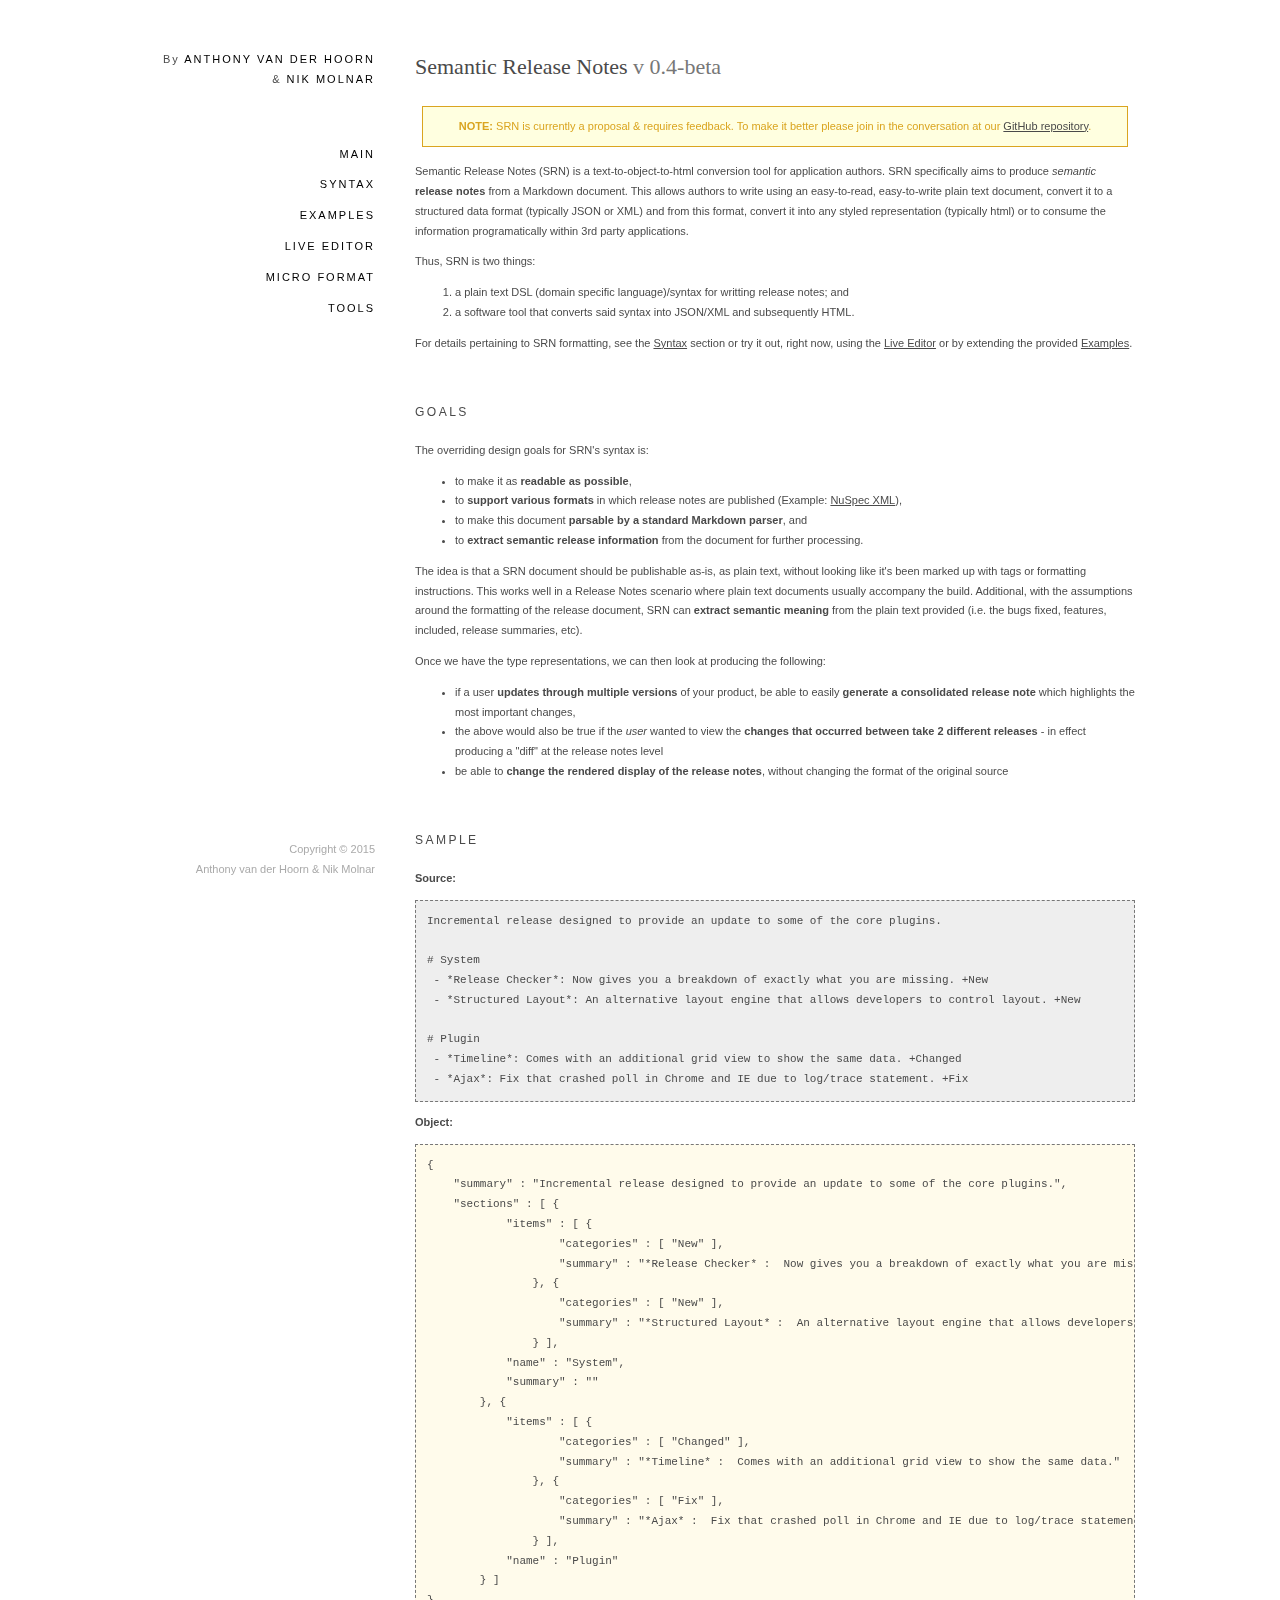
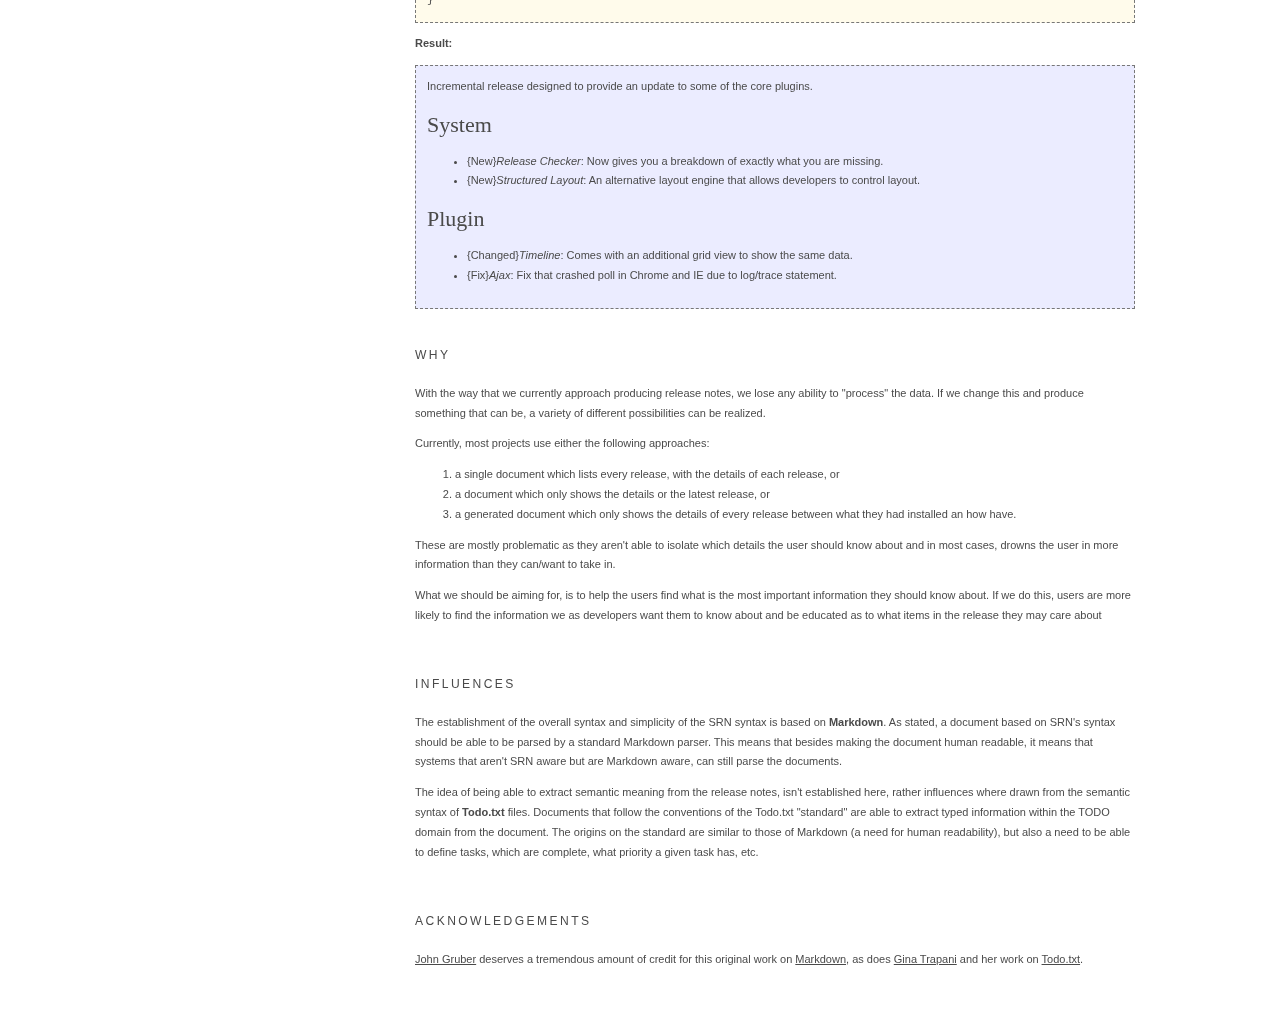
<file: index.html>
<!doctype html>
<!--[if lt IE 7]> <html class="no-js lt-ie9 lt-ie8 lt-ie7" lang="en"> <![endif]-->
<!--[if IE 7]>    <html class="no-js lt-ie9 lt-ie8" lang="en"> <![endif]-->
<!--[if IE 8]>    <html class="no-js lt-ie9" lang="en"> <![endif]-->
<!--[if gt IE 8]><!--> <html class="no-js" lang="en"> <!--<![endif]-->
<head>
    <meta charset="utf-8">
    <meta http-equiv="X-UA-Compatible" content="IE=edge,chrome=1">
    <title>Semantic Release Notes</title>
    <meta name="description" content="">

    <meta name="viewport" content="width=device-width">
    <link rel="stylesheet" href="css/style.css"> 
</head>
<body>
    <!--[if lt IE 7]><p class=chromeframe>Your browser is <em>ancient!</em> <a href="http://browsehappy.com/">Upgrade to a different browser</a> or <a href="http://www.google.com/chromeframe/?redirect=true">install Google Chrome Frame</a> to experience this site.</p><![endif]-->
    <div class="wrapper"> 
        <section class="box box-top">
            <h1>Semantic Release Notes <span class="light">v 0.4-beta</span></h1> 
        </section>
        <header>
            <div class="header-inner">
                <div class="author">
                    By <strong><a href="https://twitter.com/anthony_vdh">Anthony van der Hoorn</a></strong><br /> &amp; <strong><a href="https://twitter.com/nikmd23">Nik Molnar</a></strong> 
                </div>
                <ul>
                    <li><a href="#Main">Main</a></li> 
                    <li><a href="#Syntax">Syntax</a></li>
                    <li><a href="#Examples">Examples</a></li>
                    <li><a href="#Editor">Live Editor</a></li>
                    <li><a href="#MicroFormat">Micro Format</a></li>
                    <li><a href="#Tools">Tools</a></li>
                </ul>
            </div>
        </header>  
        <section class="box box-main">
            <div style="width:95%; margin: auto; background-color: lightyellow; border: 1px solid goldenrod; color: goldenrod; margin: -5px auto 15px; padding: 10px; text-align: center;">
                <strong>NOTE:</strong> SRN is currently a proposal &amp; requires feedback. To make it better please join in the conversation at our <a href="https://github.com/Glimpse/Semantic-Release-Notes/issues">GitHub repository</a>.
            </div>
            <div>
                <input name="menu-root-radio" class="menu-root-radio" id="Main" type="radio" checked="checked" />
                <a id="Main"></a>
                <div class="section-main">
                    <p>
                        Semantic Release Notes (SRN) is a text-to-object-to-html conversion tool for application authors. SRN 
                        specifically aims to produce <em>semantic</em> <strong>release notes</strong> from a Markdown document. 
                        This allows authors to write using an easy-to-read, easy-to-write plain text document, convert it to a structured data format
                        (typically JSON or XML) and from this format, convert it into any styled representation (typically html) or to consume the 
                        information programatically within 3rd party applications.
                    </p> 
                    <p>
                        Thus, SRN is two things:
                        <ol>
                            <li>a plain text DSL (domain specific language)/syntax for writting release notes; and</li>
                            <li>a software tool that converts said syntax into JSON/XML and subsequently HTML.</li>
                        </ol>
                        For details pertaining to SRN formatting, see the <a href="#Syntax">Syntax</a> section or 
                        try it out, right now, using the <a href="#Editor">Live Editor</a> or by extending the provided <a href="#Examples"> 
                        Examples</a>.
                    </p>
            
                    <h3>Goals</h3> 
                    <p>
                        The overriding design goals for SRN's syntax is:
                        <ul>
                            <li>to make it as <strong>readable as possible</strong>,</li>
                            <li>to <strong>support various formats</strong> in which release notes are published (Example: <a href="http://docs.nuget.org/docs/reference/nuspec-reference">NuSpec XML</a>),</li>
                            <li>to make this document <strong>parsable by a standard Markdown parser</strong>, and</li>
                            <li>to <strong>extract semantic release information</strong> from the document for further processing.</li>
                        </ul> 
                        The idea is that a SRN document should be publishable as-is, as plain text, 
                        without looking like it's been marked up with tags or formatting instructions. This works well in a 
                        Release Notes scenario where plain text documents usually accompany the build. Additional, with the 
                        assumptions around the formatting of the release document, SRN can <strong>extract semantic meaning</strong> 
                        from the plain text provided (i.e. the bugs fixed, features, included, release summaries, etc).
                    </p> 
                    <p>
                        Once we have the type representations, we can then look at producing the following:
                        <ul>
                            <li>
                                if a user <strong>updates through multiple versions</strong> of your product, be able to easily <strong>generate 
                                a consolidated release note</strong> which highlights the most important changes,
                            </li>
                            <li>
                                the above would also be true if the <i>user</i> wanted to view the <strong>changes that occurred 
                                between take 2 different releases</strong> - in effect producing a "diff" at the release notes level
                            </li>
                            <li>
                                be able to <strong>change the rendered display of the release notes</strong>, without changing the format of the 
                                original source
                            </li>
                        </ul>
                    </p>

                    <h3>Sample</h3>
                    <div class="container">
                        <strong>Source:</strong>
                        <pre class="code">Incremental release designed to provide an update to some of the core plugins.

# System
 - *Release Checker*: Now gives you a breakdown of exactly what you are missing. +New
 - *Structured Layout*: An alternative layout engine that allows developers to control layout. +New
 
# Plugin
 - *Timeline*: Comes with an additional grid view to show the same data. +Changed
 - *Ajax*: Fix that crashed poll in Chrome and IE due to log/trace statement. +Fix</pre>
                        <strong>Object:</strong>
                        <pre class="object"></pre>
                        <strong>Result:</strong>
                        <div class="result"></div>
                    </div> 

                    <h3>Why</h3>
                    <p>
                        With the way that we currently approach producing release notes, we lose any ability to "process" the data.
                        If we change this and produce something that can be, a variety of different possibilities can be realized.
                    </p>
                    <p>
                        Currently, most projects use either the following approaches:
                        <ol>
                            <li>a single document which lists every release, with the details of each release, or</li>
                            <li>a document which only shows the details or the latest release, or</li>
                            <li>a generated document which only shows the details of every release between what they had installed an how have.</li>
                        </ol>
                        These are mostly problematic as they aren't able to isolate which details the user should know about and in
                        most cases, drowns the user in more information than they can/want to take in.
                    </p>
                    <p>
                        What we should be aiming for, is to help the users find what is the most important information 
                        they should know about. If we do this, users are more likely to find the information we as 
                        developers want them to know about and be educated as to what items in the release they may care about
                    </p>

                    <h3>Influences</h3> 
                    <p>
                        The establishment of the overall syntax and simplicity of the SRN syntax is based on <strong>Markdown</strong>.
                        As stated, a document based on SRN's syntax should be able to be parsed by a standard Markdown parser. 
                        This means that besides making the document human readable, it means that systems that aren't SRN 
                        aware but are Markdown aware, can still parse the documents.
                    </p> 
                    <p>
                        The idea of being able to extract semantic meaning from the release notes, isn't established here, rather 
                        influences where drawn from the semantic syntax of <strong>Todo.txt</strong> files. Documents that 
                        follow the conventions of the Todo.txt "standard" are able to extract typed information within the 
                        TODO domain from the document. The origins on the standard are similar to those of Markdown (a need 
                        for human readability), but also a need to be able to define tasks, which are complete, what priority 
                        a given task has, etc.
                    </p>
                    
                    <h3>Acknowledgements</h3> 
                    <p>
                        <a href="http://daringfireball.net">John Gruber</a> deserves a tremendous amount of credit 
                        for this original work on <a href="http://daringfireball.net/projects/markdown/">Markdown</a>, as does 
                        <a href="http://ginatrapani.org/">Gina Trapani</a> and her work on <a href="http://todotxt.com/">Todo.txt</a>.
                    </p>
                </div>
            </div> 
            <div>
                <input name="menu-root-radio" class="menu-root-radio" id="Syntax" type="radio" />
                <div class="section-basics">
                    <a id="Syntax"></a>
                    <h2>Syntax</h2>
            
                    <h3>The axes of Semantic Release Notes </h3> 
                    <p>
                        Using the SRN syntax, you can create a list that can be broken along various key axes.
                        <ul>
                            <li>
                                <strong>Summary</strong>:
                                At its most basic level, SRN should be able to take a paragraph and interpret that as the summary 
                                of a given release. 
                            </li>
                            <li>
                                <strong>Item</strong>:
                                A release note should be able to show which "items" are included in a given release. Items typically include 
                                features, bug fixes, or improvements. This is indicated via 
                                a standard Markdown <em>ordered</em> or <em>unorderded</em> list. 
                            </li>
                            <li>
                                <strong>Section</strong>:
                                Lets the author group items which represent logical sections within the application. 
                                These can be arbitrary in nature and specific to the release notes which application is for.
                                This is indicated via a standard Markdown <em>header</em>. 
                            </li>
                            <li>
                                <strong>Priority</strong>:
                                The release note should be able to let you define the importance feature or item that has been 
                                defined. This is indicated via a standard Markdown <em>ordered list</em>.
                            </li>
                            <li>
                                <strong>Category</strong>:
                                Additionally the release note should be able to indicate what category an item is. For instance, 
                                "+New", "+Change", "+Bug-Fix", +Developer". This is indicated via a single word, or - (dash) delimited phrase, that has a "+" prefix. 
                            </li>
                            <li>
                                <strong>Metadata</strong>:
                                A list of metadata can be added to a release note. Only some elements are possible, with their respective specific syntax.
                            </li>
                            <li>
                                <strong>Release</strong>:
                                As SRN allows for many releases to be defined within the one block of text, the system needs 
                                to provide a means by which an individual release can be identified.
                                This is indicated via a standard Markdown <em>header</em>. 
                            </li>
                        </ul>
                    </p> 
                
                    <h3>Summaries</h3>
                    <p>
                        It is useful to be able to provide summaries various parts of the release. Sections and Releases allow 
                        for multi-line multi-paragraph summaries, whilst the summary for an Item is more restrictive, only allowing a 
                        single paragraph descriptions. 
                    </p>
                    <p>
                        In each content block, a subset of Markdown is supported -  _italic_, **bold**, `code` and [link](uri).
                    </p>
                    <div class="container">
                        <strong>Examples:</strong>
                        <pre class="code">This is a _project_ summary with two paragraphs. 
Lorem ipsum dolor sit amet consectetuer **adipiscing** elit. 
Aliquam hendreritmi posuere lectus.

Vestibulum `enim wisi` viverra nec fringilla in laoreet
vitae risus. Donec sit amet nisl. Aliquam [semper](?) ipsum
sit amet velit.</pre>
                        <div class="result"></div>
                        <pre class="object"></pre>
                    </div> 
                
                    <h3>Items</h3>
                    <p>
                        When trying to extract individual items that make up a release, standard lists (ordered or unordered) are used. These 
                        lists indicate the items what are a part of the Section or Release they are a part of.
                    </p>
                    <p>
                        Since the syntax is a subset of Markdown the same list types are supported.   
                    </p>
                    <div class="container">
                        <strong>Examples:</strong>
                        <pre class="code"> - This is the _first_ *list* item.
 - This is the **second** __list__ item.
 - This is the `third` list item.
 - This is the [forth](?) list item.</pre>
                        <div class="result"></div>
                        <pre class="object"></pre>
                    </div> 
                
                    <h3>Sections</h3>
                    <p>
                        When trying to extract individual items that make up a release, standard lists (ordered or unordered) are used. These 
                        lists indicate the items what are a part of the Section or Release they are a part of. These are usually used in larger 
                        applications when it's important to isolate out different sections of the application.
                    </p>
                    <p>
                        Sections are expressed through the use of headings. Also sections can have their own "Summaries" and "Items".
                    </p>
                    <div class="container">
                        <strong>Examples:</strong>
                        <pre class="code"># Section
This is the summary for Section.
 - This is a Section scoped first list item.
 - This is a Section scoped second list item.

# Other Section
This is the summary for Other Section.
 - This is a Other Section scoped first list item.
 - This is a Other Section scoped second list item.
                        </pre>
                        <div class="result"></div>
                        <pre class="object"></pre>
                    </div> 
                 
                    <h3>Priority</h3>
                    <p>
                        When defining items, the priority of the fix can be expressed via a standard ordered list. Normally we expect 
                        ordered lists index to increment sequentially upwards. For our purposes, since the index represents the the 
                        priority the values are always going to be 1, 2 or 3 - High, Normal and Minor. This means that when using 
                        priorities an index value is likely to be replicated. 
                    </p>
                    <p>
                        Since the syntax is a subset of Markdown the same ordered list types is supported. Note, the 
                        index order isn't important.
                    </p>
                    <div class="container">
                        <strong>Example:</strong>
                        <pre class="code"> 1. This is a High priority list item.
 1. This is a High priority list item. 
 2. This is a Normal priority list item. 
 1. This is a High priority list item. 
 2. This is a Normal priority list item.
 3. This is a Minor priority list item.
 3. This is a Minor priority list item. 
                        </pre>
                        <div class="result"></div>
                        <pre class="object"></pre>
                    </div> 

                    <h3>Category</h3>
                    <p>
                        When creating creating items it's useful to be able to assign a Category to an item. Conventional Categories may be established 
                        are with special meaning. Examples may include: New, Fix, Changed and Developer (where Developer describes a change that 
                        developers would be interested over users).
                    </p>
                    <p>
                        Markdown doesn't have an exact way of expressing this requirement, hence we use the following notation: "+New" or "+Bug-Fix".
                    </p>
                    <div class="container">
                        <strong>Examples:</strong>
                        <pre class="code"> - This is a +new list item.
 - This is a +Fix list item.
 - This is a +Change list item.
 - +New features are everyone's favorites.
 - This is a list item for a +Developer.
 - This is a +super-special custom list item.
 - This is my last +DEVELOPER list item. +New
                        </pre>
                        <div class="result"></div>
                        <pre class="object"></pre>
                    </div> 

                    <h3>Metadata</h3>
                    <p>
                        It can be useful to add some metadata to a release note, for example the list of commits targeted by the release note.
                    </p>
                    <p>
                        All metadata can be preceded by its name (case insensitive) followed by a colon, but each supported metadata have it's own syntax:
                        <ul>
                            <li>Commits: the first and last commits separated by three dots, included or not in a link. Name optional.</li>
                            <li>Contributors: list of all contributors for the release. Name mandatory.</li>
                            <li>Source: link to the sources. Name mandatory.</li>
                            <li>Binaries: link to the binaries. Name mandatory.</li>
                            <li>Generated at: generation time of the release notes with the following format: yyyy-mm-ddTHH:mm:ssZ (ISO 8601). Name optional.</li>
                        </ul>
                    </p>
                    <div class="container">
                        <strong>Examples:</strong>
                        <pre class="code">56af25a...d3fead4
Commits: [56af25a...d3fead4](https://github.com/Glimpse/Semantic-Release-Notes/compare/56af25a...d3fead4)
Contributors: Jérémie Bertrand, Jake Ginnivan, [Anthony van der Hoorn](https://github.com/avanderhoorn)
source: [MyPackage.zip](https://github.com/laedit/MyPackage/archive/v0.1.0.zip)
binaries: [MyPackage.exe](https://github.com/laedit/MyPackage/releases/download/v0.1.0/MyPackage.exe)
Generated at: 2015-05-04T08:45:36Z
2015-05-04T08:45:36Z
                        </pre>
                        <div class="result"></div>
                        <pre class="object"></pre>
                    </div>

                    <h3>Release (Not Working)</h3>
                    <p>
                        In some cases we want to have the one document that describes many releases. In this case, the 
                        syntax simply allows you to define a heading which is the Version Number. If you use this feature 
                        in conjunction with sections, Section headers are also altered.
                    </p>
                    <p>
                        For the purposes of interpretation of the version number, it is assumed that you are using 
                        Semantic Visioning - <a href="http://semver.org/">http://semver.org/</a>. Normal Markdown headers 
                        are used to describe the version number for each release and the scope 
                        of reach release (which item, etc makes up the release).
                    </p>
                    <div class="container">
                        <strong>Examples:</strong>
                        Not yet specified.
                        <!--
                        <pre class="code"># 1.1
This is the release summary for 1.1

# 1.2
This is the release summary for 1.2

# 2.0
This is the release summary for 2.0
                        </pre>
                        <div class="result"></div>
                        <pre class="object"></pre>
                        -->
                    </div><!--
                    <div class="container">
                        <strong>Examples:</strong>
                        Not yet specified.
                        <pre class="code"># 1.1
This is the release summary for 1.1

## Section
This is the summary for Section for 1.1.

## Other Section
This is the summary for Other Section for 1.1.

# 1.2
This is the release summary for 1.2

## Section
This is the summary for Section for 1.2.

# 2.0
This is the release summary for 2.0

## Section
This is the summary for Section for 2.0.

## Other Section
This is the summary for Other Section for 2.0.
                        </pre>
                        <div class="result"></div>
                        <pre class="object"></pre>
                    </div>-->
                </div>
            </div> 
            <div>
                <input name="menu-root-radio" class="menu-root-radio" id="Examples" type="radio" />
                <div class="section-syntax"> 
                    <a id="Examples"></a>
                    <h2>Examples</h2>
                    <div class="section-editor">
                        <ul class="tabs">
                            <li><a class="active" data-tab="1">Example A</a></li>
                            <li><a data-tab="2">Example B</a></li>
                            <li><a data-tab="3">Example C</a></li>
                            <li><a data-tab="4">Example D</a></li>
                        </ul> 
                        <ul class="tabs-content example">
                            <li class="active container" data-tab="1">
                                <p>Simple example of how a summary can be used in conjunction with release items.</p>
                                <strong>Source:</strong>
                                <pre class="code">Incremental release designed to provide an update to some of the core plugins.

 - Release Checker: Now gives you a breakdown of exactly what you are missing. +New
 - Structured Layout: An alternative layout engine that allows developers to control layout. +New
 - Timeline: Comes with an additional grid view to show the same data. +Changed
 - Ajax: Fix that crashed poll in Chrome and IE due to log/trace statement. +Fix</pre>
                                <strong>Result:</strong>
                                <div class="result"></div>
                                <strong>Object:</strong>
                                <pre class="object"></pre>
                            </li>
                            <li class="container" data-tab="2">
                                <p>This introduces the concept of sections, along with the items that can be linked with a section.</p>
                                <strong>Source:</strong>
                                <pre class="code">Incremental release designed to provide an update to some of the core plugins.

# System
 - *Release Checker*: Now gives you a breakdown of exactly what you are missing. +New
 - *Structured Layout*: An alternative layout engine that allows developers to control layout. +New
 
# Plugin
 - *Timeline*: Comes with an additional grid view to show the same data. +Changed
 - *Ajax*: Fix that crashed poll in Chrome and IE due to log/trace statement. +Fix</pre>
                                <strong>Result:</strong>
                                <div class="result"></div>
                                <strong>Object:</strong>
                                <pre class="object"></pre>
                            </li>
                            <li class="container" data-tab="3">
                                <p>More complex example that shows how general a general summary and items can be linked to a release,
                                    along with a summary and items that can be linked to sections. Also shows how categories can be used.</p>
                                <strong>Source:</strong>
                                <pre class="code">Incremental release designed to provide an update to some of the core plugins.
 - *Example*: You can have global issues that aren't grouped to a section

# System
This description is specific to system section.
 - *Release Checker*: Now gives you a +new breakdown of exactly what you are missing.
 - *Structured Layout*: A +new alternative layout engine that allows developers to control layout.

# Plugin
This description is specific to plugin section.
 - *Timeline*: Comes with an additional grid view to show the same data. +Changed
 - *Ajax*: +Fix that crashed poll in Chrome and IE due to log/trace statement. [[i1234][http://getglimpse.com]]</pre>
                                <strong>Result:</strong>
                                <div class="result"></div>
                                <strong>Object:</strong>
                                <pre class="object"></pre>
                            </li>
                            <li class="container" data-tab="4">
                                <p>Same as the previous sample, with the addition of priories and icons that can 
                                    be associated with sections.</p>
                                <strong>Source:</strong>
                                <pre class="code">Incremental release designed to provide an update to some of the core plugins.
 1. *Example*: You can have global issues that aren't grouped to a section

# System [[icon][http://getglimpse.com/release/icon/core.png]]
This description is specific to system section.
 3. *Release Checker*: Now gives you a breakdown of exactly what you are missing. +New
 2. *Structured Layout*: An alternative layout engine that allows developers to control layout. +New

# Plugin [[icon][http://getglimpse.com/release/icon/mvc.png]]
This description is specific to plugin section.
 1. *Timeline*: Comes with an additional grid view to show the same data. +Changed
 1. *Ajax*: Fix that crashed poll in Chrome and IE due to log/trace statement. +Fix [[i1234][http://getglimpse.com]]

Commits: [56af25a...d3fead4](https://github.com/Glimpse/Semantic-Release-Notes/compare/56af25a...d3fead4)</pre>
                                <strong>Result:</strong>
                                <div class="result"></div>
                                <strong>Object:</strong>
                                <pre class="object"></pre>
                            </li>
                        </ul>
                    </div>
                </div>
            </div> 
            <div>
                <input name="menu-root-radio" class="menu-root-radio" id="Editor" type="radio" />
                <div class="section-editor">
                    <a id="Editor"></a>
                    <h2>Live Editor</h2> 
                    <div class="section-editor">
                        <p>Feel free to play around with some samples and see how things are put together.</p> 
                        <textarea class="editor" style="height:180px;">Incremental release designed to provide an update to some of the core plugins.

 - Release Checker: Now gives you a breakdown of exactly what you are missing. +New
 - Structured Layout: An alternative layout engine that allows developers to control layout. +New
 - Timeline: Comes with an additional grid view to show the same data. +Changed
 - Ajax: Fix that crashed poll in Chrome and IE due to log/trace statement. +Fix</textarea>
                        <div class="center">
                            <button class="execute">Parse!</button>
                        </div>
                        <div class="result-container">
                            <strong>Result:</strong>
                            <div class="result"></div>
                            <strong>Object:</strong>
                            <pre class="object"></pre>
                        </div>
                    </div>
                </div>
            </div> 
            <div> 
                <input name="menu-root-radio" class="menu-root-radio" id="MicroFormat" type="radio" />
                <div class="section-micro-format">
                    <a id="MicroFormat"></a>
                    <h2>Micro Format</h2>

                    Yet to come.

                </div>
            </div> 
            <div>
                <input name="menu-root-radio" class="menu-root-radio" id="Tools" type="radio" />
                <div class="section-tools">
                    <a id="Tools"></a>
                    <h2>Tools</h2>

                    Here are a list of tools based on Semantic Release Notes:
                    <ul>
                      <li><a href="https://github.com/jakeginnivan/gitreleasenotes">Git Release Notes</a> by Jake Ginnivan<br/>
                        Utility which makes it really easy to generate semantic release notes for your Git project. Works with GitHub, Jira and YouTrack.</li>
                      <li><a href="https://github.com/laedit/SemanticReleaseNotesParser">Semantic Release Notes Parser</a> by Jérémie Bertrand<br/>
                        C# parser / formatter of Semantic Release Notes, can be used to parse a semantic release notes and to format it to a markdown or html file or environment variable, for use on build sever.</li>
                    </ul>
                </div>
            </div>
        </section>  
        <footer>
            <div class="footer-inner">
                Copyright &copy; 2015<br /> Anthony van der Hoorn &amp; Nik Molnar
            </div>
        </footer>
    </div>


    <script src="http://ajax.googleapis.com/ajax/libs/jquery/1.7.1/jquery.min.js"></script>
    <script>window.jQuery || document.write('<script src="js/libs/jquery-1.7.1.min.js"><\/script>');</script> 
    <script src="js/script.js"></script> 
<script type="text/javascript">
  var _gaq = _gaq || [];
  _gaq.push(['_setAccount', 'UA-26457179-3']);
  _gaq.push(['_trackPageview']);
  (function() {
    var ga = document.createElement('script'); ga.type = 'text/javascript'; ga.async = true;
    ga.src = ('https:' == document.location.protocol ? 'https://ssl' : 'http://www') + '.google-analytics.com/ga.js';
    var s = document.getElementsByTagName('script')[0]; s.parentNode.insertBefore(ga, s);
  })();
</script>
</body>
</html>
</file>
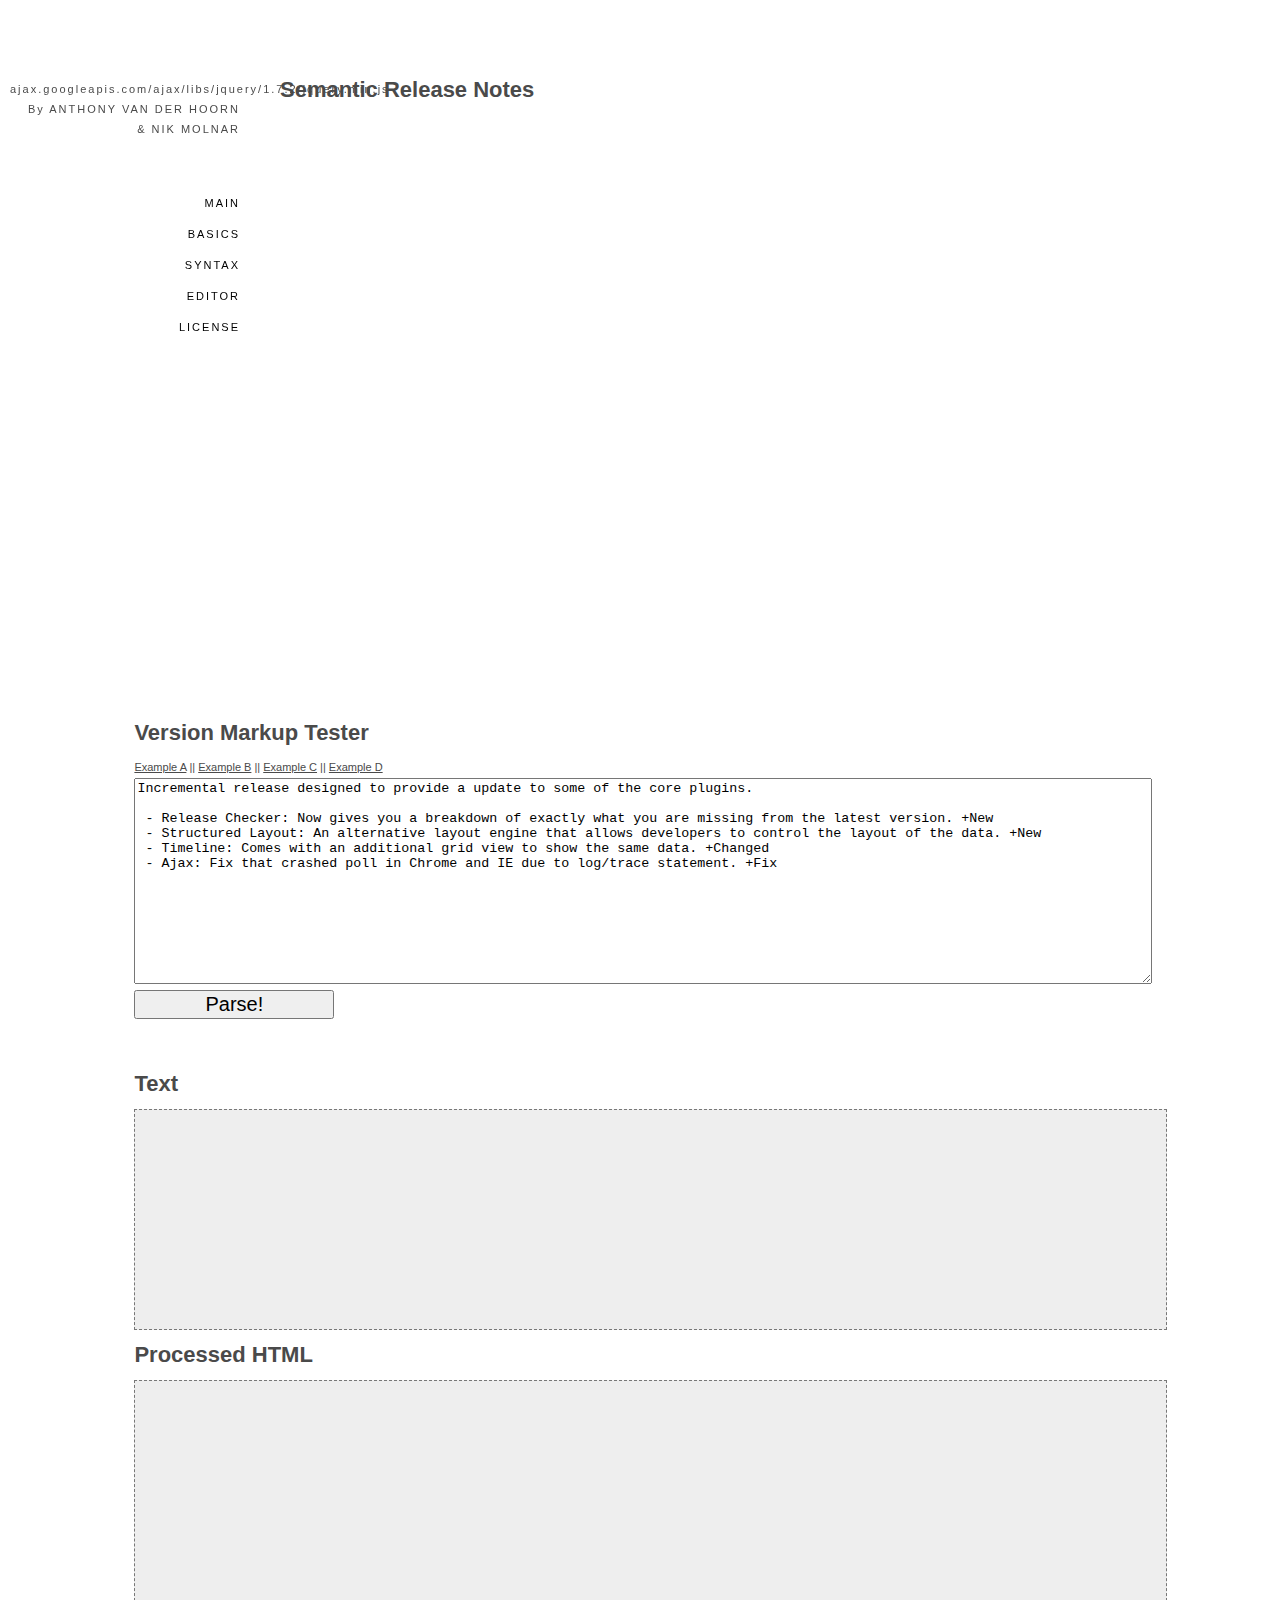
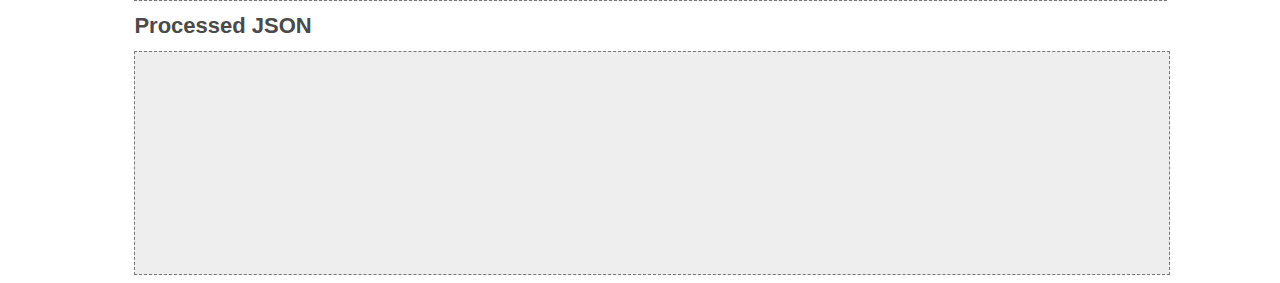
<file: version.html>
<!DOCTYPE html>
<html>
<head>
    <meta charset="utf-8">
    <title>Version Tester</title> 
    <style>
        body { margin-top: 0; padding: 0; font-family: Verdana, "Bitstream Vera Sans", sans-serif; line-height: 1.8em; text-align: left; font-size: 11px; color: #4A4A4A; }
        .main { width: 1260px; height: auto; margin: 80px auto 0 auto; }
        .box { width: 720px; height: auto; margin: 0 auto 0 auto; }
        .menu { width: 270px; position: fixed; float: left; letter-spacing: 2px; text-align: right; }
        .menu-inner { margin-right: 40px; }
        
        a, a:visited, a:link { color: #4A4A4A; }
        a:hover { color: black; text-decoration: none; background-color: #D1D1D1; }

        .author { margin: 0 0 5em; }
        .author strong { font-size: 1em; font-weight: normal; text-transform: uppercase; }

        .menu li { list-style: none; text-transform: uppercase; margin: 0 0 1em 0; padding: 0; }
        .menu a, .menu a:visited, .menu a:link { color: black; text-decoration: none; }


        .container { width: 80%; margin-left: 10%; }
        .editor { width: 100%; height: 200px; }
        .execute { width: 200px; font-size: 20px; margin-bottom: 40px; }
        .resultJson, .resultHtml, .resultText { font-size: 11px;border: 1px dashed #777; background-color: #EEE; padding: 1em; width: 100%; overflow-x: scroll; }
        .resultJson { min-height: 200px; font-family: Consolas, monospace, serif; } 
        .resultHtml, .resultText { min-height: 200px; font-size: 90%; }

        ul.custom { list-style: none; padding-left: 20px; }
        ul.custom > li:before { content: attr(data-content) '.'; padding-right: 7px; }
    </style>
</head>
<body class="semantic"> 
    <div class="main">
        <div class="menu">ajax.googleapis.com/ajax/libs/jquery/1.7.2/jquery.min.js
            <div class="menu-inner">
                <div class="author">
                    By <strong>Anthony van der Hoorn</strong><br /> &amp; <strong>Nik Molnar</strong> 
                </div>
                <ul>
                    <li><a href="#Main">Main</a></li>
                    <li><a href="#Basics">Basics</a></li>
                    <li><a href="#Syntax">Syntax</a></li>
                    <li><a href="#Editor">Editor</a></li>
                    <li><a href="#License">License</a></li>
                </ul>
            </div>
        </div>
        <div class="box">
            <h1>Semantic Release Notes</h1>

        </div>
    </div>

    
    <br /><br /><br /><br /><br /><br /><br /><br /><br /><br />
    <br /><br /><br /><br /><br /><br /><br /><br /><br /><br />
    <br /><br /><br /><br /><br /><br /><br /><br /><br /><br />
    <div class="container">
        <h1>Version Markup Tester</h1>
        <a href="#" class="example" id="firstData" data-example="1">Example A</a> || 
        <a href="#" class="example" data-example="2">Example B</a> || 
        <a href="#" class="example" data-example="3">Example C</a> || 
        <a href="#" class="example" data-example="4">Example D</a>
        <textarea class="editor">
        </textarea><br />
        <input type="button" class="execute" value="Parse!" />
        
        <div style="display: none">
            <div class="exampleContent1">Incremental release designed to provide a update to some of the core plugins.

 - Release Checker: Now gives you a breakdown of exactly what you are missing from the latest version. +New
 - Structured Layout: An alternative layout engine that allows developers to control the layout of the data. +New
 - Timeline: Comes with an additional grid view to show the same data. +Changed
 - Ajax: Fix that crashed poll in Chrome and IE due to log/trace statement. +Fix</div>
            <div class="exampleContent2">Incremental release designed to provide a update to some of the core plugins.

# System
 - *Release Checker*: Now gives you a breakdown of exactly what you are missing from the latest version. +New
 - *Structured Layout*: An alternative layout engine that allows developers to control the layout of the data. +New

# Plugin
 - *Timeline*: Comes with an additional grid view to show the same data. +Changed
 - *Ajax*: Fix that crashed poll in Chrome and IE due to log/trace statement. +Fix</div>
            <div class="exampleContent3">Incremental release designed to provide a update to some of the core plugins.
 - *Example*: You can have global issues that aren't grouped to a section

# System
This description is specific to system section.
 - *Release Checker*: Now gives you a breakdown of exactly what you are missing from the latest version. +New
 - *Structured Layout*: An alternative layout engine that allows developers to control the layout of the data. +New

# Plugin
This description is specific to plugin section.
 - *Timeline*: Comes with an additional grid view to show the same data. +Changed
 - *Ajax*: Fix that crashed poll in Chrome and IE due to log/trace statement. +Fix [[i1234][http://getglimpse.com]]</div>
            <div class="exampleContent4">Incremental release designed to provide a update to some of the core plugins.
 1. *Example*: You can have global issues that aren't grouped to a section

# System [[icon][http://getglimpse.com/release/icon/core.png]]
This description is specific to system section.
 3. *Release Checker*: Now gives you a breakdown of exactly what you are missing from the latest version. +New
 1. *Structured Layout*: An alternative layout engine that allows developers to control the layout of the data. +New

# Plugin [[icon][http://getglimpse.com/release/icon/mvc.png]]
This description is specific to plugin section.
 1. *Timeline*: Comes with an additional grid view to show the same data. +Changed
 1. *Ajax*: Fix that crashed poll in Chrome and IE due to log/trace statement. +Fix [[i1234][http://getglimpse.com]]</div> 
        </div>
        

        <h1>Text</h1> 
        <div class="resultText"></div>

        <h1>Processed HTML</h1> 
        <div class="resultHtml"></div>
        
        <h1>Processed JSON</h1>
        <div class="resultJson"></div>
    </div>
    <script type="text/javascript" src="http://code.jquery.com/jquery-1.7.2.min.js"></script>
    <script type="text/javascript">
        var parse = (function () {
            var linkProcessor = {
                    pattern : /\[\[(\S+)\]\[(\S+)\]\]/i,
                    process : function (input, obj) {
                        var match =  this.pattern.exec(input);
                        
                        if (match) {
                            if ($.isArray(obj)) {
                                obj.push(match[1]);
                                obj.push(match[2]);
                            }
                            else
                                obj[input[1]] = input[2];
                        }
                        
                        return obj;
                    }
                },
                lineProcessor = {
                    options : [{ 
                        pattern : /^# (\w*)/i,
                        test : function (input) {
                            return this.pattern.test(input);
                        },
                        process : function (obj, input) {
                            var title = this.pattern.exec(input),
                                links = linkProcessor.process(input, {}),
                                feature = { items : [] };
                            
                            feature.name = title[1];
                            if (links.icon)
                                feature.icon = links.icon;
                            
                            // Store results 
                            if (!obj.features)
                                obj.features = []; 
                            obj.features.push(feature);
                        }
                    },
                    {
                        pattern : /^ \-|([123])\. /i, 
                        categoryPattern : /\+([^\s]+)/i,
                        test : function (input) {
                            return this.pattern.test(input);
                        },
                        process : function (obj, input) {
                            var priority = this.pattern.exec(input),
                                category = this.categoryPattern.exec(input),
                                links = linkProcessor.process(input, []),
                                item = {};
                            
                            if (priority && !isNaN(priority[1])) 
                                item.priority =  priority[1]; 
                            input = input.replace(this.pattern, '');
                            if (category) {
                                item.category = category[1];
                                input = input.replace(this.categoryPattern, '');
                            }
                            if (links.length > 0) {
                                item.taskId = links[0];
                                item.teskLink = links[1];
                                input = input.replace(linkProcessor.pattern, '');
                            }
                            item.summary = input.trim();

                            // Store results 
                            if (!obj.features) {
                                if (!obj.items)
                                    obj.items = [];
                                obj.items.push(item);
                            }
                            else 
                                obj.features[obj.features.length - 1].items.push(item); 
                        }
                    }],
                    primary : {
                        process : function (obj, input) {
                            input = input.trim();
                            if (input === '')
                                return;

                            var item = obj;
                            if (obj.features) 
                                item = obj.features[obj.features.length - 1];
                            
                            if (!item.summary)
                                item.summary = '';
                            else 
                                item.summary += '\n'; 
                            item.summary += input; 
                        }
                    }
                },
                process = function (raw) {
                    var result = {},
                        rawLines = raw.split('\n');

                    for (var rawLineIndex in rawLines) {
                        var rawLine = rawLines[rawLineIndex],
                            matched = false;

                        // Process the line
                        for (var optionIndex in lineProcessor.options) {
                            var option = lineProcessor.options[optionIndex];
                            
                            if (option.test(rawLine)) {
                                option.process(result, rawLine);
                                matched = true;
                            }
                        }
                        if (!matched)
                            lineProcessor.primary.process(result, rawLine);
                    }
                    
                    return result;
                };
             
            return {
                process : process  
            };
        })();
        
        var formatJson = (function () {
            var process = function(val) {
                var result = '',
                    stack = [],
                    stackTop = { indent: '' },
                    strLen = val.length,
                    char = '',
                    indentStr = '    ',
                    newLine = '\r\n';
        
                for (var i = 0; i < strLen; i++) {
                    char = val[i];
            
                    if (char == '{' || char == '[') {
                        stack.push(stackTop = {
                            isArray: char == '[',
                            isOutterArray: char == '[' && val[i + 1] == '[',
                            indent: stackTop.indent + (!stackTop.isOutterArray ? indentStr : '')
                        }); 
                    }
            
                    if (char == '}' || (char == ']' && stackTop.isOutterArray))
                        result += newLine + (stack.length > 1 ? stack[stack.length - 2].indent : '');
             
                    result += ((char == ']' && !stackTop.isOutterArray) || char == ':' ? ' ' : '') + char + (char == '[' || char == ':' || (char == ',' && stackTop.isArray) ? ' ' : '');
             
                    if ((char == ',' && (!stackTop.isArray || stackTop.isOutterArray)) || char == '{' || (char == '[' && stackTop.isOutterArray))
                        result += newLine + stackTop.indent;
            
                    if (char == '}' || char == ']') {
                        stack.pop();
                        stackTop = stack[stack.length - 1];
                    } 
                }

                return result;
            };
            
            return {
                process : process
            };
        })();
        
        var formatHtml = (function () {
            var formatHtmlParser = [
                    {
                        pattern : /\*([\S ]+)\*/i,
                        process : function(val) {
                            return val.replace(this.pattern, '<strong>$1</strong>');
                        }
                    },
                    {
                        pattern : /\_([\S ]+)\_/i,
                        process : function(val) {
                            return val.replace(this.pattern, '<em>$1</em>');
                        }
                    }
                ],
                processString = function (val) {
                    return val ? val.replace(/\n/g, '<br />') : '';
                },
                processList = function (items) { 
                    var result = '',
                        hasPriorities = false;

                    for (var itemIndex in items) {
                        var item = items[itemIndex],
                            attr = '';
                    
                        if (item.priority) {
                            attr = ' data-content="' + item.priority + '"';
                            hasPriorities = true;
                        }
                        result += '<li' + attr + '>';
                        if (item.category)
                            result += ' {' + item.category + '}';
                    
                        var summary = item.summary;
                        for (var fomatterIndex in formatHtmlParser) 
                            summary = formatHtmlParser[fomatterIndex].process(summary);
                        result += summary;
                    
                        if (item.taskId)
                            result += ' <a href="' + item.teskLink + '">' + item.taskId + '</a>';
                        result += '</li>';
                    }

                    result =  '<ul' + (hasPriorities ? ' class="custom"' : '') + '>' + result + '</ul>';
                    
                    return result;
                },
                process = function (val) {
                    var result = '';
              
                    result += '<div>' + processString(val.summary) + processList(val.items) + '</div>';
                    for (var featureIndex in val.features) {
                        var feature = val.features[featureIndex];
                
                        result += '<div><h1>' + feature.name + '</h1>' + processString(feature.summary) + processList(feature.items) + '</div>';
                    }

                    return result; 
                };
            
            return {
                process : process
            };
        })();

        var process = function(data, raw) {
            var stringData = formatJson.process(JSON.stringify(data)),
                stringHtml = formatHtml.process(data);

            $('.resultJson').html('<pre>' + stringData + '</pre>');
            $('.resultHtml').html(stringHtml);
            $('.resultText').html(raw.replace(/ /g, '&nbsp;').replace(/\n/g, '<br />'));
        };

        $(function (){
            $('.execute').click(function() {
                process(parse.process($('.editor').val()), $('.editor').val());
            });
            
            $('.example').click(function () {
                var data = $('.exampleContent' + $(this).attr('data-example')).text();
                $('.editor').val(data);
            });
            
            $('#firstData').click();
        });
    </script>
</body>
</html>
</file>
<file: css/style.css>
/* HTML5 Boilerplate  */

article, aside, details, figcaption, figure, footer, header, hgroup, nav, section { display: block; }
audio, canvas, video { display: inline-block; *display: inline; *zoom: 1; }
audio:not([controls]) { display: none; }
[hidden] { display: none; }

html { font-size: 100%; -webkit-text-size-adjust: 100%; -ms-text-size-adjust: 100%; }
html, button, input, select, textarea { font-family: sans-serif; color: #222; }
body { margin: 0; font-size: 1em; line-height: 1.4; }

a { color: #00e; }
a:visited { color: #551a8b; }
a:hover { color: #06e; }
a:focus { outline: thin dotted; }
a:hover, a:active { outline: 0; }
abbr[title] { border-bottom: 1px dotted; }
b, strong { font-weight: bold; }
blockquote { margin: 1em 40px; }
dfn { font-style: italic; }
hr { display: block; height: 1px; border: 0; border-top: 1px solid #ccc; margin: 1em 0; padding: 0; }
ins { background: #ff9; color: #000; text-decoration: none; }
mark { background: #ff0; color: #000; font-style: italic; font-weight: bold; }
pre, code, kbd, samp { font-family: monospace, serif; _font-family: 'courier new', monospace; font-size: 1em; }
pre { white-space: pre; overflow-x: auto; overflow-y: hidden; }

q { quotes: none; }
q:before, q:after { content: ""; content: none; }
small { font-size: 85%; }
sub, sup { font-size: 75%; line-height: 0; position: relative; vertical-align: baseline; }
sup { top: -0.5em; }
sub { bottom: -0.25em; }

ul, ol { margin: 1em 0; padding: 0 0 0 40px; }
dd { margin: 0 0 0 40px; }
nav ul, nav ol { list-style: none; list-style-image: none; margin: 0; padding: 0; }

img { border: 0; -ms-interpolation-mode: bicubic; vertical-align: middle; }
svg:not(:root) { overflow: hidden; }
figure { margin: 0; }

form { margin: 0; }
fieldset { border: 0; margin: 0; padding: 0; }

label { cursor: pointer; }
legend { border: 0; *margin-left: -7px; padding: 0; white-space: normal; }
button, input, select, textarea { font-size: 100%; margin: 0; vertical-align: baseline; *vertical-align: middle; }
button, input { line-height: normal; }
button, input[type="button"], input[type="reset"], input[type="submit"] { cursor: pointer; -webkit-appearance: button; *overflow: visible; }
button[disabled], input[disabled] { cursor: default; }
input[type="checkbox"], input[type="radio"] { box-sizing: border-box; padding: 0; *width: 13px; *height: 13px; }
input[type="search"] { -webkit-appearance: textfield; -moz-box-sizing: content-box; -webkit-box-sizing: content-box; box-sizing: content-box; }
input[type="search"]::-webkit-search-decoration, input[type="search"]::-webkit-search-cancel-button { -webkit-appearance: none; }
button::-moz-focus-inner, input::-moz-focus-inner { border: 0; padding: 0; }
textarea { overflow: auto; vertical-align: top; resize: vertical; }
input:valid, textarea:valid {  }
input:invalid, textarea:invalid { background-color: #f0dddd; }

table { border-collapse: collapse; border-spacing: 0; }
td { vertical-align: top; }

.center { text-align: center; }

.chromeframe { margin: 0.2em 0; background: #ccc; color: black; padding: 0.2em 0; }

/* Button */
.button, button, input[type="submit"], input[type="reset"], input[type="button"] { background: #eee linear-gradient(top, rgba(255,255,255,.2) 0%,rgba(0,0,0,.2) 100%); background: #eee -moz-linear-gradient(top, rgba(255,255,255,.2) 0%, rgba(0,0,0,.2) 100%); background: #eee -ms-linear-gradient(top, rgba(255,255,255,.2) 0%,rgba(0,0,0,.2) 100%); background: #eee -o-linear-gradient(top, rgba(255,255,255,.2) 0%,rgba(0,0,0,.2) 100%); background: #eee -webkit-gradient(linear, left top, left bottom, color-stop(0%,rgba(255,255,255,.2)), color-stop(100%,rgba(0,0,0,.2))); background: #eee -webkit-linear-gradient(top, rgba(255,255,255,.2) 0%,rgba(0,0,0,.2) 100%); background: #eee; border: 1px solid #aaa; border-left: 1px solid #ccc; border-radius: 3px; border-top: 1px solid #ccc; color: #444; cursor: pointer; display: inline-block; font-family: "HelveticaNeue", "Helvetica Neue", Helvetica, Arial, sans-serif; font-size: 11px; font-weight: bold; line-height: normal; margin-bottom: 20px; moz-border-radius: 3px; padding: 4px 12px; padding: 8px 10px; text-decoration: none; text-shadow: 0 1px rgba(255, 255, 255, .75); webkit-border-radius: 3px; }
.button:hover, button:hover, input[type="submit"]:hover, input[type="reset"]:hover, input[type="button"]:hover { background: #ddd linear-gradient(top, rgba(255,255,255,.3) 0%,rgba(0,0,0,.3) 100%); background: #ddd -moz-linear-gradient(top, rgba(255,255,255,.3) 0%, rgba(0,0,0,.3) 100%); background: #ddd -ms-linear-gradient(top, rgba(255,255,255,.3) 0%,rgba(0,0,0,.3) 100%); background: #ddd -o-linear-gradient(top, rgba(255,255,255,.3) 0%,rgba(0,0,0,.3) 100%); background: #ddd -webkit-gradient(linear, left top, left bottom, color-stop(0%,rgba(255,255,255,.3)), color-stop(100%,rgba(0,0,0,.3))); background: #ddd -webkit-linear-gradient(top, rgba(255,255,255,.3) 0%,rgba(0,0,0,.3) 100%); background: #ddd; border: 1px solid #888; border-left: 1px solid #aaa; border-top: 1px solid #aaa; color: #222; }
.button:active, button:active, input[type="submit"]:active, input[type="reset"]:active, input[type="button"]:active { background: #ccc linear-gradient(top, rgba(255,255,255,.35) 0%,rgba(10,10,10,.4) 100%); background: #ccc -moz-linear-gradient(top, rgba(255,255,255,.35) 0%, rgba(10,10,10,.4) 100%); background: #ccc -ms-linear-gradient(top, rgba(255,255,255,.35) 0%,rgba(10,10,10,.4) 100%); background: #ccc -o-linear-gradient(top, rgba(255,255,255,.35) 0%,rgba(10,10,10,.4) 100%); background: #ccc -webkit-gradient(linear, left top, left bottom, color-stop(0%,rgba(255,255,255,.35)), color-stop(100%,rgba(10,10,10,.4))); background: #ccc -webkit-linear-gradient(top, rgba(255,255,255,.35) 0%,rgba(10,10,10,.4) 100%); background: #ccc; border: 1px solid #666; }
.button.full-width, button.full-width, input[type="submit"].full-width, input[type="reset"].full-width, input[type="button"].full-width { padding-left: 0 !important; padding-right: 0 !important; text-align: center; width: 100%; }
button::-moz-focus-inner, input::-moz-focus-inner { border: 0; padding: 0; }

/* Tabs */
ul.tabs { border-bottom: solid 1px #ddd; display: block; margin: 0 0 20px 0; padding: 0; }
ul.tabs li { display: block; float: left; height: 30px; margin-bottom: 0; padding: 0; width: auto; }
ul.tabs li a { background: #f5f5f5; border: solid 1px #ddd; border-width: 1px 1px 0 0; display: block; height: 29px; line-height: 30px; margin: 0; padding: 0px 20px; text-decoration: none; width: auto; cursor: pointer; }
ul.tabs li a.active { background: #fff; border-left-width: 1px; border-top-left-radius: 2px; border-top-right-radius: 2px; color: #111; height: 30px; margin: 0 0 0 -1px; moz-border-radius-topleft: 2px; moz-border-radius-topright: 2px; padding-top: 4px; position: relative; top: -4px; webkit-border-top-left-radius: 2px; webkit-border-top-right-radius: 2px; cursor: default; }
ul.tabs li:first-child a.active { margin-left: 0; }
ul.tabs li:first-child a { border-top-left-radius: 2px; border-width: 1px 1px 0 1px; moz-border-radius-topleft: 2px; webkit-border-top-left-radius: 2px; }
ul.tabs li:last-child a { border-top-right-radius: 2px; moz-border-radius-topright: 2px; webkit-border-top-right-radius: 2px; }
ul.tabs-content { display: block; margin: 0; padding: 0; }
ul.tabs-content > li { display: none; }
ul.tabs-content > li.active { display: block; }
ul.tabs:before, ul.tabs:after { content: '\0020'; display: block; height: 0; overflow: hidden; visibility: hidden; width: 0; }
ul.tabs:after { clear: both; }
ul.tabs { zoom: 1; }

/* Forms */
input[type="text"], input[type="password"], input[type="email"], textarea, select { background: #fff; border: 1px solid #ccc; border-radius: 2px; color: #777; display: block; font: 13px "HelveticaNeue", "Helvetica Neue", Helvetica, Arial, sans-serif; margin: 0; margin-bottom: 20px; max-width: 100%; moz-border-radius: 2px; outline: none; padding: 6px 4px; webkit-border-radius: 2px; width: 210px; }
select { padding: 0; }
input[type="text"]:focus, input[type="password"]:focus, input[type="email"]:focus, textarea:focus { border: 1px solid #aaa; box-shadow: 0 0 3px rgba(0,0,0,.2); color: #444; moz-box-shadow: 0 0 3px rgba(0,0,0,.2); webkit-box-shadow: 0 0 3px rgba(0,0,0,.2); }
textarea { min-height: 60px; }
select { width: 220px; }
input[type="checkbox"] { display: inline; }

/* Headings */
h1 { font-family:"Gill Sans", "Gill Sans Std", "Gill Sans MT", Georgia, serif;font-size:2em;line-height:1.5em;text-align:left;font-weight:400;margin:0 0 1.25em; }
h2 { font-family:"Gill Sans", "Gill Sans Std", "Gill Sans MT", Verdana, "Bitstream Vera Sans", sans-serif;font-size:1.3em;text-align:left;font-weight:400;line-height:1.8em;letter-spacing:.2em;text-transform:uppercase;margin:1em 0 1em; }
h2 + h3 { margin-top:1.5em; }
h3 { font-family:"Gill Sans", "Gill Sans Std", "Gill Sans MT", Verdana, "Bitstream Vera Sans", sans-serif;font-size:1.1em;text-align:left;font-weight:400;line-height:1.8em;letter-spacing:.2em;margin-bottom:1.4em;margin-top:3em;text-transform:uppercase; }
h4, h5, h6 { font-family:Verdana, "Bitstream Vera Sans", sans-serif;font-size:1em;text-align:left;font-weight:700;line-height:1.8em;margin:2em 0 0; }
h1 + h2, h6 + h2 { margin-top:2em; }
p + h3, pre + h3 { margin-top:4em; }
.light { color: #777; }

/* Site */
body { margin-top: 0; padding: 50px 0 0 0; font-family: Verdana, "Bitstream Vera Sans", sans-serif; line-height: 1.8em; text-align: left; font-size: 11px; color: #4A4A4A; }
.wrapper { width: 990px; margin: 0 auto; }
.box { width: 720px; float: right; }
.box-main { padding-bottom: 50px; }
header { width: 270px; float: left; position: fixed; letter-spacing: 2px; text-align: right; }
footer { width: 270px; float: left; position: fixed; bottom: 20px; text-align: right; color: #AAA; } 
        
a, a:visited, a:link { color: #4A4A4A; }
a:hover { color: black; text-decoration: none; background-color: #D1D1D1; }

.author { margin: 0 0 5em; }
.author strong { font-size: 1em; font-weight: normal; text-transform: uppercase; }

.header-inner, .footer-inner { margin-right: 40px; }
.header-inner li { list-style: none; text-transform: uppercase; margin: 0 0 1em 0; padding: 0; }
.header-inner a, .header-inner a:visited, .header-inner a:link { color: black; text-decoration: none; }

.code, .result, .object { font-size: 11px; border: 1px dashed #777; padding: 1em; width: 100%; margin: 1em 0px; -webkit-box-sizing: border-box; -moz-box-sizing: border-box; box-sizing: border-box; }
.code { background-color: #EEE; }
.result { background-color: #EBECFF; }
.object { background-color: #FFFBEB; }

.result h1 { margin-bottom: 0.5em; }

ul.srn-priorities { list-style: none; padding-left: 20px; }
ul.srn-priorities > li:before { content: attr(srn-priority) '.'; padding-right: 7px; }

.editor { width: 100%; height: 100px; }
.execute { font-size: 1.5em; padding-left: 3em; padding-right: 3em; }
.result-container { display: none; }

.menu-root-radio { display:none; }
.menu-root-radio ~ div { display:none; }
.menu-root-radio:checked ~ div { display:block; }

@media only screen and (max-width: 990px) {
    .wrapper { width:95%; margin: 0 auto; }
    .box, header, footer { width: 100%; float: none; position: relative; }
    .author { margin-bottom: 1em; }
    .header-inner, .footer-inner { margin: 0px; }
    .header-inner ul { text-align: center; padding:0; }
    .header-inner li { display: inline-block; margin:0 1em; }
} 

.ir { display: block; border: 0; text-indent: -999em; overflow: hidden; background-color: transparent; background-repeat: no-repeat; text-align: left; direction: ltr; *line-height: 0; }
.ir br { display: none; }
.hidden { display: none !important; visibility: hidden; }
.visuallyhidden { border: 0; clip: rect(0 0 0 0); height: 1px; margin: -1px; overflow: hidden; padding: 0; position: absolute; width: 1px; }
.visuallyhidden.focusable:active, .visuallyhidden.focusable:focus { clip: auto; height: auto; margin: 0; overflow: visible; position: static; width: auto; }
.invisible { visibility: hidden; }
.clearfix:before, .clearfix:after { content: ""; display: table; }
.clearfix:after { clear: both; }
.clearfix { *zoom: 1; }

@media print {
  * { background: transparent !important; color: black !important; box-shadow:none !important; text-shadow: none !important; filter:none !important; -ms-filter: none !important; } 
  a, a:visited { text-decoration: underline; }
  a[href]:after { content: " (" attr(href) ")"; }
  abbr[title]:after { content: " (" attr(title) ")"; }
  .ir a:after, a[href^="javascript:"]:after, a[href^="#"]:after { content: ""; } 
  pre, blockquote { border: 1px solid #999; page-break-inside: avoid; }
  thead { display: table-header-group; } 
  tr, img { page-break-inside: avoid; }
  img { max-width: 100% !important; }
  @page { margin: 0.5cm; }
  p, h2, h3 { orphans: 3; widows: 3; }
  h2, h3 { page-break-after: avoid; }
}
</file>
